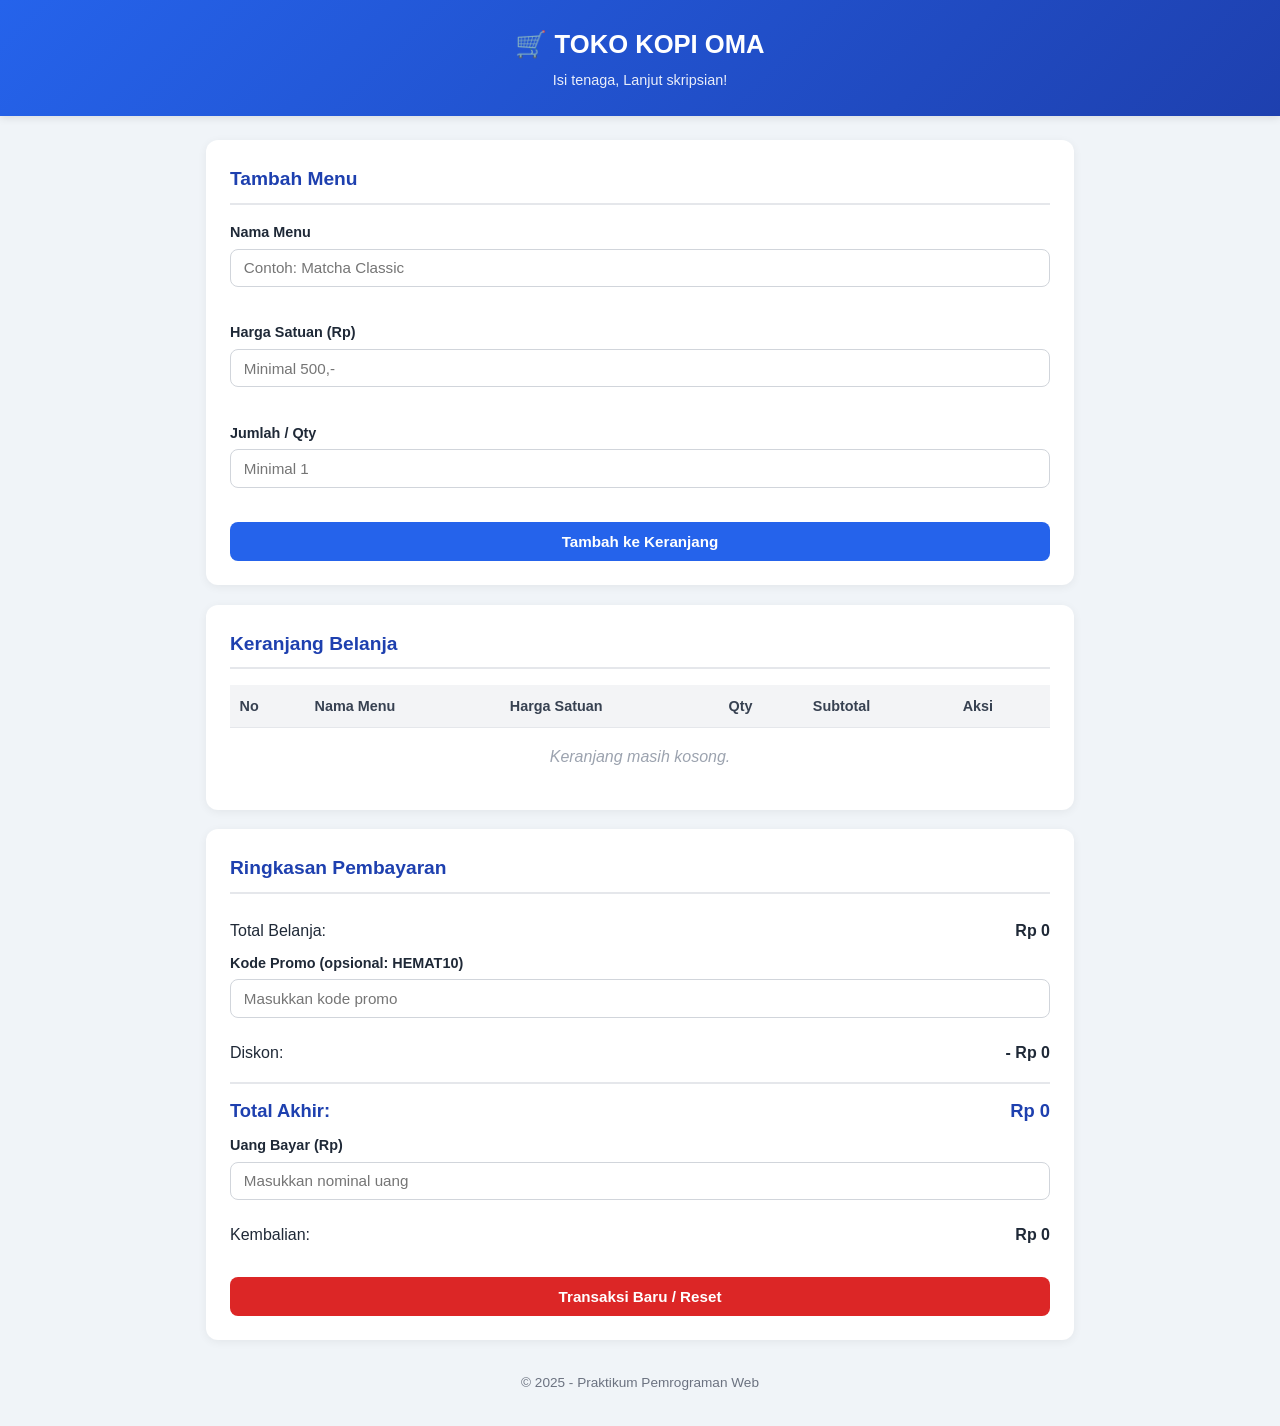
<file: index.html>
<!DOCTYPE html>
<html lang="id">
<head>
  <meta charset="UTF-8">
  <meta name="viewport" content="width=device-width, initial-scale=1.0">
  <title>TOKO KOPI OMA</title>
  <link rel="stylesheet" href="style.css">
</head>
<body>
  <header>
    <h1>🛒 TOKO KOPI OMA</h1>
    <p>Isi tenaga, Lanjut skripsian!</p>
  </header>

  <main class="container">
    <!-- FORM INPUT MENU -->
    <section class="card">
      <h2>Tambah Menu</h2>
      <form id="form-barang" novalidate>
        <div class="form-group">
          <label for="nama-barang">Nama Menu</label>
          <input type="text" id="nama-barang" placeholder="Contoh: Matcha Classic">
          <small class="error" id="err-nama"></small>
        </div>

        <div class="form-group">
          <label for="harga-barang">Harga Satuan (Rp)</label>
          <input type="number" id="harga-barang" placeholder="Minimal 500,-">
          <small class="error" id="err-harga"></small>
        </div>

        <div class="form-group">
          <label for="qty-barang">Jumlah / Qty</label>
          <input type="number" id="qty-barang" placeholder="Minimal 1">
          <small class="error" id="err-qty"></small>
        </div>

        <button type="submit" class="btn btn-primary">Tambah ke Keranjang</button>
      </form>
    </section>

    <!-- TABEL KERANJANG -->
    <section class="card">
      <h2>Keranjang Belanja</h2>
      <div class="table-wrapper">
        <table id="tabel-keranjang">
          <thead>
            <tr>
              <th>No</th>
              <th>Nama Menu</th>
              <th>Harga Satuan</th>
              <th>Qty</th>
              <th>Subtotal</th>
              <th>Aksi</th>
            </tr>
          </thead>
          <tbody id="tbody-keranjang"></tbody>
        </table>
      </div>
      <p id="empty-msg" class="empty-msg">Keranjang masih kosong.</p>
    </section>

    <!-- RINGKASAN & PEMBAYARAN -->
    <section class="card">
      <h2>Ringkasan Pembayaran</h2>

      <div class="row">
        <span>Total Belanja:</span>
        <strong id="total-belanja">Rp 0</strong>
      </div>

      <div class="form-group">
        <label for="kode-promo">Kode Promo (opsional: HEMAT10)</label>
        <input type="text" id="kode-promo" placeholder="Masukkan kode promo">
      </div>

      <div class="row">
        <span>Diskon:</span>
        <strong id="diskon">Rp 0</strong>
      </div>

      <div class="row total-akhir">
        <span>Total Akhir:</span>
        <strong id="total-akhir">Rp 0</strong>
      </div>

      <div class="form-group">
        <label for="uang-bayar">Uang Bayar (Rp)</label>
        <input type="number" id="uang-bayar" placeholder="Masukkan nominal uang">
      </div>

      <div class="row">
        <span>Kembalian:</span>
        <strong id="kembalian">Rp 0</strong>
      </div>
      <p id="pesan-bayar" class="info"></p>

      <button id="btn-reset" class="btn btn-danger">Transaksi Baru / Reset</button>
    </section>
  </main>

  <footer>
    <p>&copy; 2025 - Praktikum Pemrograman Web</p>
  </footer>

  <script src="script.js"></script>
</body>
</html>
</file>
<file: style.css>
* { margin: 0; padding: 0; box-sizing: border-box; }

body {
  font-family: 'Segoe UI', Tahoma, sans-serif;
  background: #f0f4f8;
  color: #1f2937;
  line-height: 1.6;
  padding-bottom: 2rem;
}

header {
  background: linear-gradient(135deg, #2563eb, #1e40af);
  color: white;
  padding: 1.5rem;
  text-align: center;
  box-shadow: 0 2px 8px rgba(0,0,0,0.1);
}

header h1 { font-size: 1.6rem; margin-bottom: 0.25rem; }
header p { font-size: 0.9rem; opacity: 0.9; }

.container {
  max-width: 900px;
  margin: 1.5rem auto;
  padding: 0 1rem;
  display: flex;
  flex-direction: column;
  gap: 1.2rem;
}

.card {
  background: white;
  border-radius: 12px;
  padding: 1.5rem;
  box-shadow: 0 2px 10px rgba(0,0,0,0.06);
}

.card h2 {
  font-size: 1.2rem;
  margin-bottom: 1rem;
  color: #1e40af;
  border-bottom: 2px solid #e5e7eb;
  padding-bottom: 0.5rem;
}

.form-group { margin-bottom: 0.9rem; }
.form-group label {
  display: block;
  font-size: 0.9rem;
  font-weight: 600;
  margin-bottom: 0.3rem;
}

.form-group input {
  width: 100%;
  padding: 0.6rem 0.8rem;
  border: 1.5px solid #d1d5db;
  border-radius: 8px;
  font-size: 0.95rem;
  transition: border-color 0.2s;
}

.form-group input:focus {
  outline: none;
  border-color: #2563eb;
}

.form-group input.error { border-color: #dc2626; background: #fef2f2; }

small.error {
  display: block;
  color: #dc2626;
  font-size: 0.8rem;
  margin-top: 0.25rem;
  min-height: 1rem;
}

.btn {
  padding: 0.7rem 1.2rem;
  border: none;
  border-radius: 8px;
  font-size: 0.95rem;
  font-weight: 600;
  cursor: pointer;
  transition: all 0.2s;
}

.btn-primary { background: #2563eb; color: white; width: 100%; }
.btn-primary:hover { background: #1e40af; }

.btn-danger { background: #dc2626; color: white; width: 100%; margin-top: 0.8rem; }
.btn-danger:hover { background: #b91c1c; }

.btn-hapus {
  background: #fee2e2;
  color: #dc2626;
  padding: 0.35rem 0.7rem;
  font-size: 0.8rem;
  border-radius: 6px;
  border: none;
  cursor: pointer;
  font-weight: 600;
}
.btn-hapus:hover { background: #fecaca; }

.table-wrapper { overflow-x: auto; }

table {
  width: 100%;
  border-collapse: collapse;
  font-size: 0.9rem;
}

th, td {
  padding: 0.6rem;
  text-align: left;
  border-bottom: 1px solid #e5e7eb;
}

th {
  background: #f3f4f6;
  font-weight: 700;
  color: #374151;
}

td.text-right, th.text-right { text-align: right; }

.empty-msg {
  text-align: center;
  color: #9ca3af;
  font-style: italic;
  padding: 1rem;
}

.row {
  display: flex;
  justify-content: space-between;
  padding: 0.5rem 0;
  font-size: 1rem;
}

.total-akhir {
  font-size: 1.15rem;
  font-weight: 700;
  color: #1e40af;
  border-top: 2px solid #e5e7eb;
  margin-top: 0.5rem;
  padding-top: 0.8rem;
}

.info { font-size: 0.9rem; margin-top: 0.5rem; }
.info.success { color: #16a34a; font-weight: 600; }
.info.danger { color: #dc2626; font-weight: 600; }

footer {
  text-align: center;
  color: #6b7280;
  font-size: 0.85rem;
  margin-top: 2rem;
}

@media (max-width: 600px) {
  header h1 { font-size: 1.2rem; }
  .card { padding: 1rem; }
  table { font-size: 0.8rem; }
  th, td { padding: 0.4rem; }
}
</file>
